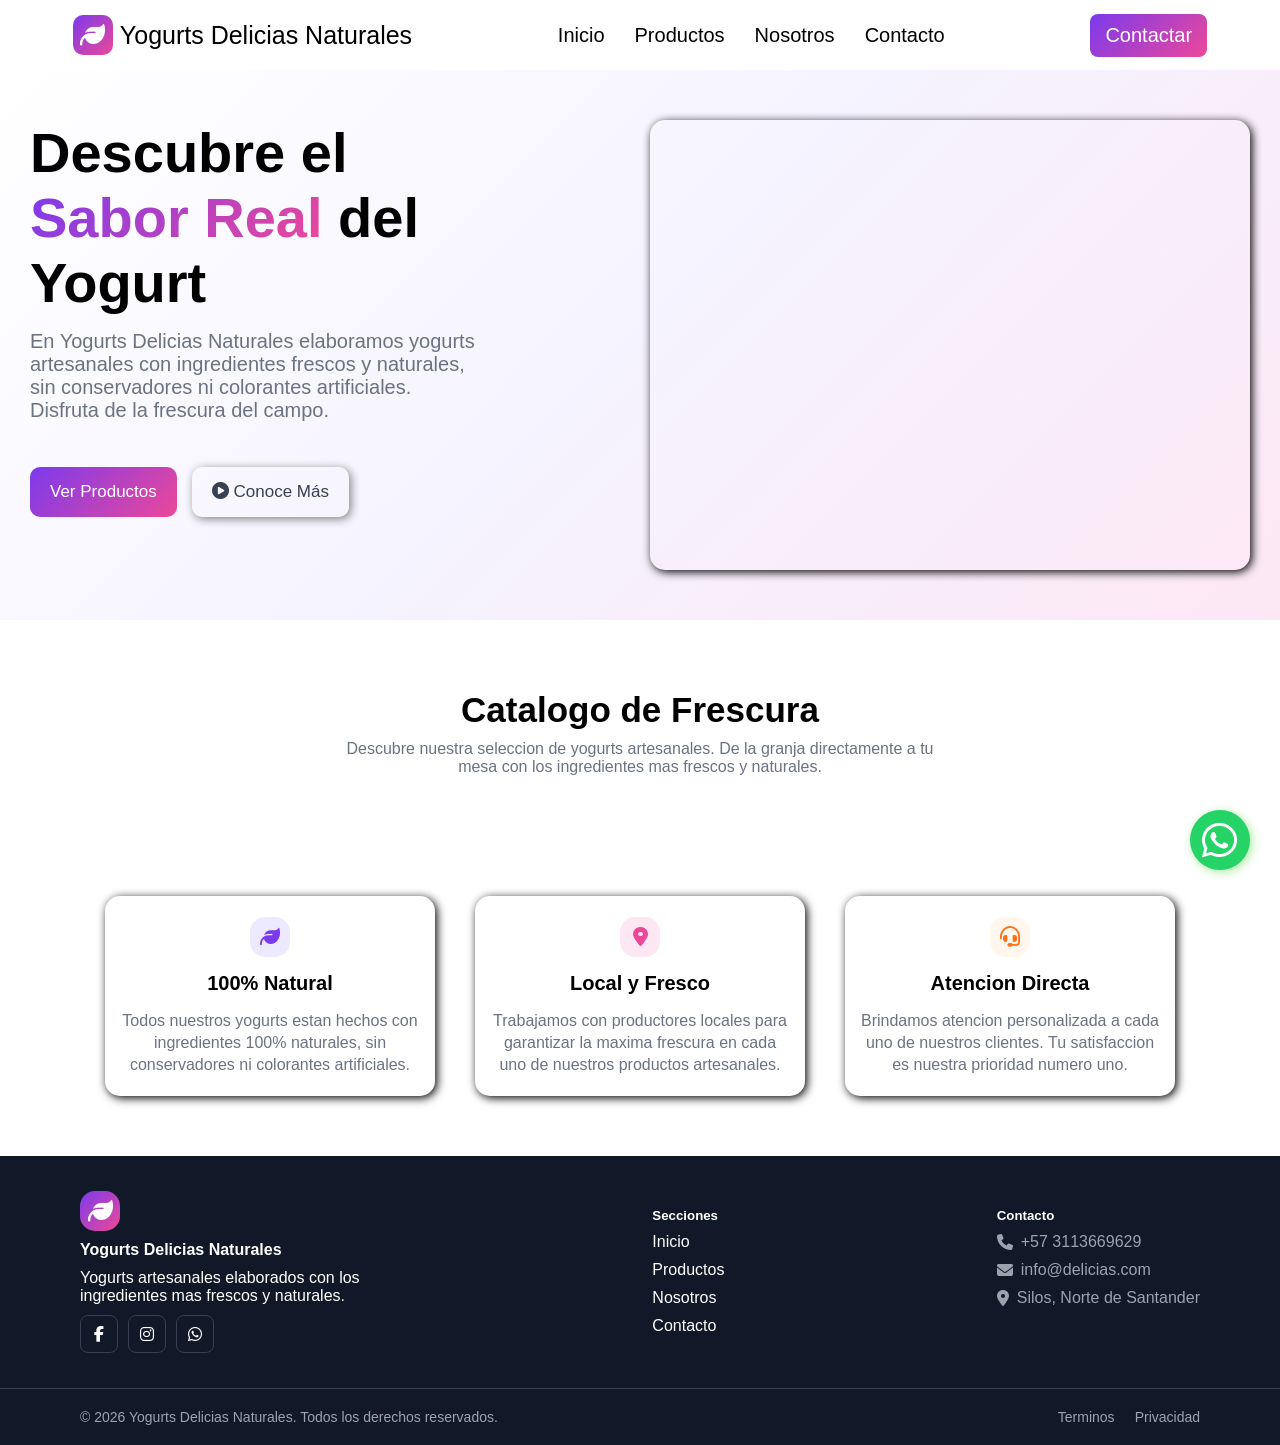
<file: index.html>
<!DOCTYPE html>
<html lang="es">

<head>
    <meta charset="UTF-8">
    <meta name="viewport" content="width=device-width, initial-scale=1.0">
    <link rel="stylesheet" href="https://cdnjs.cloudflare.com/ajax/libs/font-awesome/6.5.1/css/all.min.css">
    <link rel="stylesheet" href="/css/style.css">
    <title>Yogurts Delicias Naturales</title>

</head>

<body>

    <nav class="navbar">
        <div class="navbar__logo">
            <a href="" class="navbar__brand">
                <span class="navbar__icon">
                    <i class="fas fa-leaf"></i>
                </span>
                Yogurts Delicias Naturales
            </a>
        </div>
        <div class="navbar__menu">
            <a href="" class="navbar__link">Inicio</a>
            <a href="#products__grid" class="navbar__link">Productos</a>
            <a href="#footer" class="navbar__link">Nosotros</a>
            <a href="#footer" class="navbar__link">Contacto</a>
        </div>
        <a href="#footer" class="navbar__button">Contactar</a>
    </nav>
    <div class="fondo_nav"></div>

    <main>
        <section class="hero__section">

            <div class="hero__content">

                <h1 class="hero__title">Descubre el <br><span class="hero__highlight">Sabor Real</span> del <br>Yogurt
                </h1>

                <p class="hero__description">En Yogurts Delicias Naturales elaboramos yogurts artesanales con
                    ingredientes frescos y naturales, sin conservadores ni colorantes artificiales. Disfruta de la
                    frescura del campo.</p>

                <div class="hero__actions">

                    <a href="" class="hero__button hero__button--primary">Ver Productos</a>

                    <a href="" class="hero__button hero__button--secondary">
                        <i class="fas fa-play-circle"></i>
                        Conoce Más
                    </a>

                </div>


            </div>

            <div class="hero__image"></div>

        </section>

        <section class="products">

            <div class="products__header">
                <h2 class="products__title">Catalogo de Frescura</h2>
                <p class="products__description">Descubre nuestra seleccion de yogurts artesanales. De la granja directamente a tu mesa con los
                    ingredientes mas frescos y naturales.
                </p>
            </div>

            <div class="products__grid" id="products__grid">

                
            </div>

        </section>

        <section class="features">
            <div class="feature-card">
                <span class="feature-card__icon card-icon_1"><i class="fas fa-leaf"></i></span>
                <h4 class="feature-card__title">100% Natural</h4>
                <p class="feature-card__description">Todos nuestros yogurts estan hechos con ingredientes 100% naturales, sin conservadores ni colorantes artificiales.</p>
            </div>
            <div class="feature-card">
                <span class="feature-card__icon card-icon_2"><i class="fas fa-map-marker-alt"></i></span>
                <h4 class="feature-card__title">Local y Fresco</h4>
                <p class="feature-card__description">Trabajamos con productores locales para garantizar la maxima frescura en cada uno de nuestros productos artesanales.</p>
            </div>
            <div class="feature-card">
                <span class="feature-card__icon card-icon_3"><i class="fas fa-headset"></i></span>
                <h4 class="feature-card__title">Atencion Directa</h4>
                <p class="feature-card__description">Brindamos atencion personalizada a cada uno de nuestros clientes. Tu satisfaccion es nuestra prioridad numero uno.</p>
            </div>
        </section>
    </main>

    <footer id = "footer" class="footer">
            <div class="footer-flex">

                <div class="footer-brand">
                    
                    <div class="brand-icon-footer"><i class="fas fa-leaf"></i></div>
                    <h4>Yogurts Delicias Naturales</h4>
                    <p>Yogurts artesanales elaborados con los ingredientes mas frescos y naturales.</p>
                    <div class="social-links">
                        <a href="#"><i class="fab fa-facebook-f"></i></a>
                        <a href="#"><i class="fab fa-instagram"></i></a>
                        <a href="#"><i class="fab fa-whatsapp"></i></a>
                    </div>
                </div>

                <div class="footer-links">

                    <h5>Secciones</h5>
                    <a href="#inicio">Inicio</a>
                    <a href="#productos">Productos</a>
                    <a href="#nosotros">Nosotros</a>
                    <a href="#contacto">Contacto</a>
                
                </div>

                <div class="footer-links">

                    <h5>Contacto</h5>

                    <span><i class="fas fa-phone"></i> +57 3113669629</span>
                    <span><i class="fas fa-envelope"></i> info@delicias.com</span>
                    <span><i class="fas fa-map-marker-alt"></i> Silos, Norte de Santander</span>

                </div>
            </div>
            <div class="footer-bottom">
                <p>&copy; 2026 Yogurts Delicias Naturales. Todos los derechos reservados.</p>
                <div class="footer-bottom-links">
                    <a href="#">Terminos</a>
                    <a href="#">Privacidad</a>
                </div>
            </div>
    </footer>

    <a href="https://wa.me/3113669629" class="whatsapp-float" target="_blank">
        <i class="fab fa-whatsapp"></i>
    </a>
    <div class="fondo-nav-cel"></div>
    <script src="js/main.js"></script>
</body>

</html>
</file>
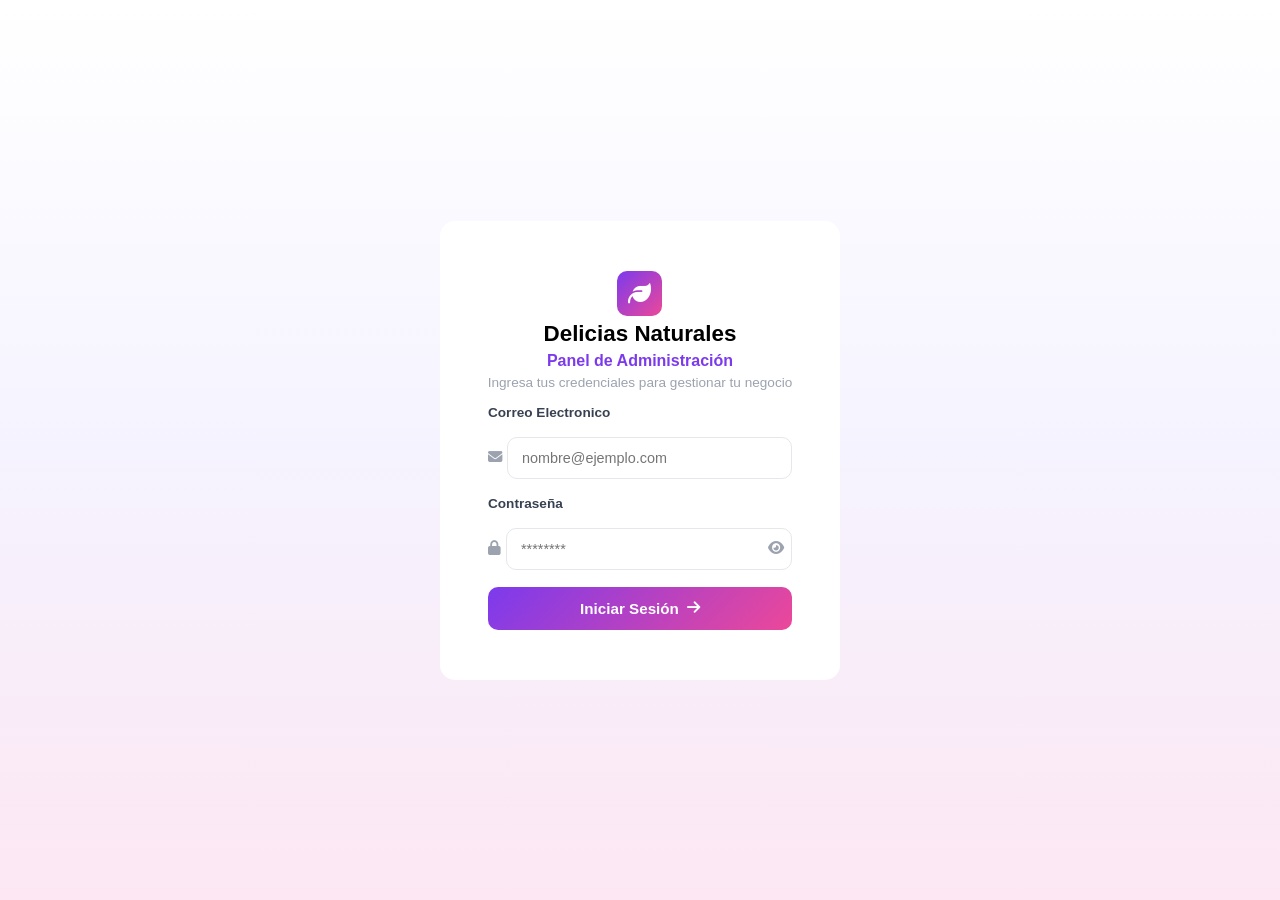
<file: admin.html>
<!DOCTYPE html>
<html lang="es">

<head>
    <meta charset="UTF-8">
    <meta name="viewport" content="width=device-width, initial-scale=1.0">
    <link rel="stylesheet" href="https://cdnjs.cloudflare.com/ajax/libs/font-awesome/6.5.1/css/all.min.css">
    <link rel="stylesheet" href="css/admin.css">
    <title>Panel de Admin</title>
</head>

<body>
    <nav class="navbar">
        <div class="navbar__logo">
            <a href="" class="navbar__brand">
                <span class="navbar__icon">
                    <i class="fas fa-leaf"></i>
                </span>
                Delicias Naturales
            </a>
        </div>
        <div class="navbar__user">
            <p class="navbar__welcome">Hola, <span class="navbar__username">Administrador</span></p>
            <a href="#" class="navbar__button"><i class="fas fa-sign-out-alt"></i> Salir</a>
        </div>
    </nav>

    <main class="admin">
        <section class="products">
            <h2 class="products__title">Productos</h2>
            <button class="btn-add" onclick="abrirPanelProducto()">
                <i class="fas fa-plus"></i> Nuevo Producto
            </button>
        </section>
        <section class="stats">
            <div class="stats__card">
                <p class="stats__label">Total</p>
                <h3 class="stats__value" id="total-products">12</h3>
            </div>
            <div class="stats__card">
                <p class="stats__label">Activos</p>
                <h3 class="stats__value" id="active-products">9</h3>
            </div>
            <div class="stats__card">
                <p class="stats__label">Sin Stock</p>
                <h3 class="stats__value" id="out-of-stock-products">3</h3>
            </div>
        </section>
        <section class="products-table">
            <div class="products-table__wrapper">
                <table class="products-table__table">
                    <thead>
                        <tr>
                            <th class="products-table__cell--id">Id</th>
                            <th>Nombre</th>
                            <th>Categoria</th>
                            <th>Precio</th>
                            <th>Stock</th>
                            <th>Estado</th>
                            <th>Acciones</th>
                        </tr>
                    </thead>
                    <tbody id="products-body">

                    </tbody>
                </table>
            </div>
        </section>
    </main>
    <div class="product-form">



        <div class="product-form__container">

            <div class="product-form__header">
                <h3 class="product-form__title">Nuevo Producto</h3>
                <button class="product-form__close" onclick="ocultarPanelProducto()"><i
                        class="fas fa-times"></i></button>
            </div>

            <form class="product-form__form">

                <label class="product-form__label" for="nombre">Nombre</label>
                <input class="product-form__input" type="text" placeholder="Ej: Yogurt de Fresa" id="nombre" required>

                <label class="product-form__label" for="categoria">Categoria</label>
                <input class="product-form__input" type="text" id="categoria" placeholder="Ej: Frutas" required>

                <div class="product-form__row">

                    <div class="product-form__group">

                        <label class="product-form__label" for="precio">Precio($)</label>
                        <input class="product-form__input" type="number" id="precio" step="0.01" min="0" placeholder="0"
                            required>

                    </div>

                    <div class="product-form__group">

                        <label class="product-form__label" for="stock">Stock</label>
                        <input class="product-form__input" type="number" id="stock" min="0" placeholder="0">

                    </div>

                </div>

                <div class="product-form__row">

                    <div class="product-form__group">

                        <label class="product-form__label" for="estado">Estado</label>
                        <select class="product-form__select" id="estado" required>
                            <option selected>Activo</option>
                            <option>Inactivo</option>
                        </select>

                    </div>

                </div>

                <label class="product-form__label" for="url">URL de Imagen</label>
                <input class="product-form__input" type="text" id="url" placeholder="https://">

                <div class="product-form__actions">
                    <button type="button" class="product-form__button product-form__button--cancel"
                        onclick="ocultarPanelProducto()">Cancelar</button>
                    <button class="product-form__button product-form__button--save" onclick="">Guardar</button>
                </div>

            </form>
        </div>
    </div>
    <div id="mensaje">hola</div>
    <script src="js/admin.js"></script>
</body>

</html>
</file>
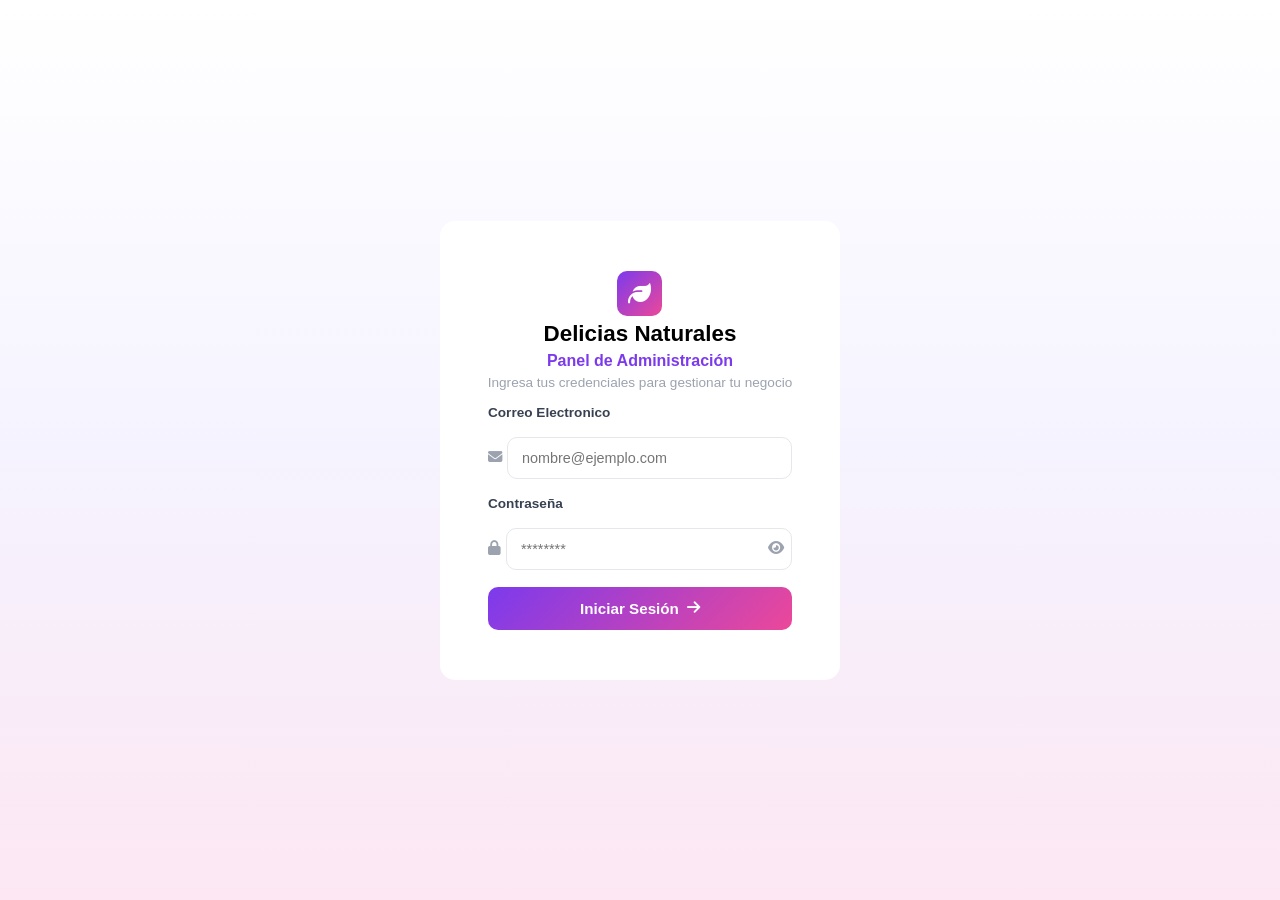
<file: login.html>
<!DOCTYPE html>
<html lang="en">

<head>
    <meta charset="UTF-8">
    <meta name="viewport" content="width=device-width, initial-scale=1.0">
    <link rel="stylesheet" href="https://cdnjs.cloudflare.com/ajax/libs/font-awesome/6.5.1/css/all.min.css">
    <link rel="stylesheet" href="css/login.css">
    <title>Inicio Sesión</title>
</head>

<body>

    <div class="login">

        <div class="login__header">
            <span class="login__icon">
                <i class="fas fa-leaf"></i>
            </span>

            <h1 class="login__title">Delicias Naturales</h1>

            <h4 class="login__subtitle">Panel de Administración</h4>

            <p class="login__description">Ingresa tus credenciales para gestionar tu negocio</p>

        </div>

        <form class="login__form">

            <label class="login__label" for="email">Correo Electronico</label>

            <div class="login__input-group">
                <i class="fas fa-envelope"></i>
                <input class="login__input" type="email" id="email" placeholder="nombre@ejemplo.com" required>
            </div>

            <label class="login__label" for="password">Contraseña</label>

   

                <div class="login__input-group">

                    <i class="fas fa-lock"></i>
                    <input class="login__input" type="password" id="password" placeholder="********" required>
                    <i id="togglePass" class="fas fa-eye"></i>
                </div>
                    
                

    
            <div class="login__error">
                
            </div>
            <button class="login__button">Iniciar Sesión <i class="fas fa-arrow-right"></i></button>
        </form>

    </div>
    <script src="js/login.js"></script>
</body>

</html>
</file>
<file: css/style.css>
* {
    margin: 0;
    padding: 0;
}

body {
    background-color: white;
    font-family: 'Inter', sans-serif;
}

a {
    text-decoration: none;
    color: black;
}

.navbar {
    width: 100%;
    height: 70px;
    position: fixed;
    background-color: white;
    display: flex;
    align-items: center;
    justify-content: space-around;
}

.navbar__menu a:hover {
    color: #7c3aed;
}

.fondo_nav {
    width: 100%;
    height: 70px;
}

.navbar__menu {

    display: flex;
    font-size: 20px;
    gap: 30px;
}

.navbar__brand {
    font-size: 25px;
    font-weight: 500;
    display: flex;
    align-items: center;
    gap: 7px;
}

.navbar__button {
    font-size: 20px;
    padding: 10px 15px;
    border-radius: 8px;
    background: linear-gradient(135deg, #7c3aed 0%, #ec4899 100%);
    color: white;
}

.navbar__icon {
    width: 40px;
    height: 40px;
    border-radius: 10px;
    background: linear-gradient(135deg, #7c3aed 0%, #ec4899 100%);
    color: white;
    display: flex;
    align-items: center;
    justify-content: center;
}

.hero__section {
    padding: 50px 0;
    width: 100%;
    display: flex;
    gap: 20px;
    justify-content: center;
    flex-wrap: wrap;
    background: linear-gradient(135deg, #ffffff 0%, #f5f3ff 50%, #fce7f3 100%);
}

.hero__content {
    width: 600px;
    display: flex;
    flex-direction: column;
    gap: 15px;

}

.hero__image {
    width: 600px;
    height: 450px;
    background-image: url("https://images.unsplash.com/photo-1488477181946-6428a0291777?w=600&h=500&fit=crop");
    border-radius: 15px;
    box-shadow: 2px 2px 10px black;
}

.hero__title {
    font-size: 56px;
}

.hero__highlight {
    background: linear-gradient(135deg, #7c3aed 0%, #ec4899 100%);
    -webkit-background-clip: text;
    -webkit-text-fill-color: transparent;
    background-clip: text;
}

.hero__description {
    width: 450px;
    font-size: 20px;
    color: #6b7280;
}

.hero__actions {
    margin-top: 30px;
    display: flex;
    gap: 15px;
}

.hero__button {
    padding: 15px 20px;
    border-radius: 10px;
    font-size: 17px;
}

.hero__button:hover {
    transition: 0.5s;
    transform: translateY(-2px);
}

.hero__button--primary {
    background: linear-gradient(135deg, #7c3aed 0%, #ec4899 100%);

    color: white;
}

.hero__button--secondary {
    color: #374151;
    box-shadow: 2px 2px 10px gray;
}

.hero__button--secondary:hover {
    border: 2px solid #7c3aed;
    color: #7c3aed;

}

.products {
    margin: 70px 0;
    width: 100%;
    display: flex;
    flex-direction: column;
    align-items: center;
    gap: 50px;
}

.products__grid {
    width: 100%;
    display: grid;
    grid-template-columns: repeat(auto-fill, minmax(300px, 310px));
    justify-content: center;
    align-items: center;
    gap: 30px;
}

.product-card {
    width: 100%;
    display: flex;
    flex-direction: column;
    gap: 10px;
    border-radius: 15px;
    box-shadow: 2px 2px 10px black;
}

.product-card__image {
    width: 100%;
    height: 200px;
    border-radius: 15px 15px 0 0;
    background-position: center;
    background-size: cover;
}

.product-card .img1 {
    background-image: url("https://images.unsplash.com/photo-1488477181946-6428a0291777?w=350&h=200&fit=crop");
}

.product-card .img2 {
    background-image: url("https://images.unsplash.com/photo-1488477181946-6428a0291777?w=350&h=200&fit=crop");
}

.product-card .img3 {
    background-image: url("https://images.unsplash.com/photo-1488477181946-6428a0291777?w=350&h=200&fit=crop");
}

.product-card .img4 {
    background-image: url("https://images.unsplash.com/photo-1488477181946-6428a0291777?w=350&h=200&fit=crop");
}

.product-card__button {
    align-self: center;
    width: 90%;
    background: linear-gradient(135deg, #7c3aed 0%, #ec4899 100%);
    color: white;
    font-weight: 700;
    border-radius: 10px;
    text-align: center;
    padding: 8px 0;
    margin-bottom: 10px;
}

.product-card h3,
.product-card p {
    margin-left: 5%;
}

.product-card__name {
    font-size: 18px;
}

.product-card__price {
    font-size: 20x;
    color: #7c3aed;

}

.product-card__category {
    color: #9ca3af;
    font-size: 14px;
}

.products__header {
    width: 100%;
    display: flex;
    flex-direction: column;
    align-items: center;
    gap: 10px;
}

.products__description {
    text-align: center;
    width: 600px;
    color: #6b7280;
}

.products__title {
    font-size: 35px;
    font-weight: 900;
}

.features {
    width: 100%;
    display: flex;
    flex-wrap: wrap;
    justify-content: center;
    gap: 40px;
}

.feature-card {
    width: 300px;
    height: 200px;
    display: flex;
    flex-direction: column;
    align-items: center;
    justify-content: center;
    gap: 15px;
    box-shadow: 2px 2px 10px black;
    border-radius: 15px;
    padding: 0 15px;
}

.feature-card__icon {
    width: 40px;
    height: 40px;
    border-radius: 15px;
    display: flex;
    justify-content: center;
    align-items: center;
    font-size: 20px;
}

.feature-card .card-icon_1 {
    background-color: #ede9fe;
    color: #7c3aed;
}

.feature-card .card-icon_2 {
    background-color: #fce7f3;
    color: #ec4899;
}

.feature-card .card-icon_3 {
    background-color: #fff7ed;
    color: #f97316;
}

.feature-card__description {
    text-align: center;
    color: #6b7280;
    line-height: 22px;
}

.feature-card__title {
    font-size: 20px;
}

.whatsapp-float {
    width: 60px;
    height: 60px;
    position: fixed;
    bottom: 30px;
    right: 30px;
    font-size: 40px;
    background-color: #25d366;
    color: white;
    border-radius: 100%;
    display: flex;
    justify-content: center;
    align-items: center;
    box-shadow: 2px 2px 10px rgba(37, 211, 10, 0.4);
    transition: 0.5s;
}

.whatsapp-float:hover {
    transform: scale(1.05);
}

.footer {
    margin-top: 60px;
    background-color: #111827;
    color: white;
}

.brand-icon-footer {
    width: 40px;
    height: 40px;
    background: linear-gradient(135deg, #7c3aed 0%, #ec4899 100%);
    font-size: 25px;
    display: flex;
    justify-content: center;
    align-items: center;
    border-radius: 15px;
}

.footer-flex {
    padding: 35px 80px;
    display: flex;
    align-items: baseline;
    justify-content: space-between;
    gap: 50px;
}

.footer-brand {
    max-width: 300px;
    display: flex;
    flex-direction: column;
    gap: 10px;
}

.footer-links {
    display: flex;
    flex-direction: column;
    gap: 10px;
}

.footer-links a {
    color: white;
}

.footer-links span {
    color: #9ca3af;
    display: flex;
    align-items: center;
    gap: 8px;
}

.footer-bottom {
    display: flex;
    justify-content: space-between;
    align-items: center;
    padding: 20px 80px;
    border-top: 1px solid #374151;
    font-size: 14px;
    color: #9ca3af;
}

.footer-bottom-links {
    display: flex;
    gap: 20px;
}

.footer-bottom-links a {
    color: #9ca3af;
}

.social-links {
    display: flex;
    gap: 10px;
}

.social-links a {
    width: 36px;
    height: 36px;
    border-radius: 8px;
    border: 1px solid #374151;
    color: white;
    display: flex;
    align-items: center;
    justify-content: center;
}

.social-links a:hover {
    border-color: #7c3aed;
    color: #7c3aed;
}

@media (max-width:880px) {
    .navbar__menu {
        background-color: white;
        width: 100%;
        height: 55px;
        position: fixed;
        bottom: 0;
        justify-content: center;
        align-items: center;
    }

    .whatsapp-float {
        bottom: 60px;
    }

    .fondo-nav-cel {
        width: 100%;
        height: 55px;
    }

    .navbar {
        position: static;
        justify-content: space-between;
    }

    .navbar__logo {
        padding-left: 20px;
    }

    .navbar__button {
        margin-right: 20px;
    }

    .fondo_nav {
        display: none;
    }

    .hero__image {
        width: 70vw;
        height: 55vw;
        background-position: center;
        background-size: cover;
    }

    .hero__description {
        text-align: center;
    }

    .hero__content {
        align-items: center;
    }

    .footer-flex {
        flex-direction: column;
        align-items: center;
        text-align: center;
        gap: 30px;
        padding: 30px 20px;
    }

    .footer-brand {
        align-items: center;
    }

    .social-links {
        justify-content: center;
        display: flex;
        gap: 15px;
    }

    .footer-links {
        align-items: center;
    }

    .footer-bottom {
        flex-direction: column;
        align-items: center;
        gap: 10px;
        text-align: center;
    }


}

@media (max-width:400px) {
    .navbar__menu {
        font-size: 4vw;
    }
}

@media (max-width:600px) {
    .whatsapp-float {
        right: 5vw;
        bottom: 20vw;
    }

    .hero__description {
        text-align: center;
    }

    .hero__content {
        width: 90vw;
        align-items: center;
    }

    .hero__title {
        font-size: 10vw;
    }


    .hero__description {
        width: 65vw;
        font-size: 4vw;
        text-align: center;
    }

    .navbar__brand {
        font-size: 4vw;
    }

    .navbar__icon {
        width: 7.5vw;
        height: 7.5vw;

    }

    .navbar__button {
        font-size: 3.5vw;
        padding: 2vw 3vw;

    }

    .hero__actions {
        margin-top: 0;
        flex-direction: column;
    }

    .hero__button {
        padding: 2vw 25vw;

        font-size: 3vw;
    }

    .products__title {
        font-size: 7vw;

    }

    .products__description {
        width: 85vw;
        font-size: 4vw;
    }

    .products__grid {
        width: 90vw;

    }

    .product-card {
        width: 100%;

    }

    .footer-flex {
        padding: 25px 15px;
        gap: 25px;
    }

    .footer-brand h4 {
        font-size: 4vw;
    }

    .footer-brand p {
        font-size: 3.5vw;
    }

    .footer-links h5 {
        font-size: 4vw;
    }

    .footer-links a,
    .footer-links span {
        font-size: 3.5vw;
    }

    .footer-bottom p,
    .footer-bottom-links a {
        font-size: 3vw;
    }
}
</file>
<file: css/admin.css>
* {
  margin: 0;
  padding: 0;
  font-family: "Inter", sans-serif;
}

body {
  background-color: #f9fafb;
}

a {
  text-decoration: none;
  color: black;
}

.navbar {
  width: 100%;
  height: 50px;
  display: flex;
  justify-content: space-between;
  align-items: center;
  background-color: whitesmoke;
}

.navbar__user {
  padding-right: 30px;
  display: flex;
  gap: 40px;
  align-items: center;
}

.navbar__logo {
  padding-left: 30px;
}

.navbar__icon {
  width: 30px;
  height: 30px;
  border-radius: 10px;
  background: linear-gradient(135deg, #7c3aed 0%, #ec4899 100%);
  color: white;
  display: flex;
  align-items: center;
  justify-content: center;
}

.navbar__brand {
  font-size: 18px;
  font-weight: 700;
  display: flex;
  align-items: center;
  gap: 7px;
}

.navbar__button {
  padding: 7px 14px;
  border: 1px solid #e5e7eb;
  border-radius: 10px;
  color: #6b7280;
  font-size: 12.8px;
  cursor: pointer;
}

.navbar__button:hover {
  border: 1px solid #ef4444;
  color: #ef4444;
}

.navbar__welcome {
  font-size: 13.6px;
  color: #6b7280;
}

.navbar__username {
  font-weight: bolder;
}

.admin {
  width: 100%;
  display: flex;
  flex-direction: column;
  align-items: center;
  padding: 40px 0;
  gap: 30px;
}

.products {
  width: 80%;
  display: flex;
  justify-content: space-between;
}

.btn-add {
  display: flex;
  justify-content: center;
  align-items: center;
  gap: 6px;
  border: none;
  border-radius: 10px;
  background: linear-gradient(135deg, #7c3aed 0%, #ec4899 100%);
  color: white;
  padding: 9px 18px;
  cursor: pointer;
}

.btn-add:hover {
  opacity: 0.9;
}

.stats {
  width: 80%;
  display: flex;
  gap: 15px;
  flex-wrap: wrap;
}

.stats__card {
  width: 100px;
  height: 50px;
  padding: 10px 20px;
  display: flex;
  flex-direction: column;
  justify-content: center;
  align-items: center;
  border-radius: 8px;
  box-shadow: 1px 1px 15px gray;
  background-color: white;
}

.stats__label {
  font-size: 12px;
  color: #6b7280;
  font-weight: 500;
}

.stats__value {
  font-size: 27.2px;
  font-weight: 800;
  color: #111827;
}

.products-table__wrapper {
  width: 100%;
  overflow-x: auto;
  -webkit-overflow-scrolling: touch;
  border: 1px solid #e5e7eb;
  border-radius: 12px;
}

.products-table__table {
  border-collapse: separate;
  border-spacing: 0;
  width: 100%;
  min-width: 700px;
  font-size: 0.9rem;
}

thead tr {
  background-color: #f9fafb;
}

thead th {
  text-align: left;
  padding: 14px 20px;
  font-size: 0.72rem;
  font-weight: 600;
  color: #9ca3af;
  text-transform: uppercase;
  letter-spacing: 0.6px;
  border-bottom: 1px solid #e5e7eb;
  white-space: nowrap;
}

td {
  padding: 14px 20px;
  border-bottom: 1px solid #f3f4f6;
  text-align: left;
  color: #374151;
  vertical-align: middle;
  white-space: nowrap;
}

tbody tr:last-child td {
  border-bottom: none;
}

tbody tr:hover {
  background-color: #f9fafb;
  transition: background 0.15s ease;
}

.products-table__cell--id {
  display: none;
}

.products-table__cell--name {
  font-weight: 600;
  color: #111827;
  min-width: 160px;
}

.products-table__cell--price {
  font-weight: 600;
  color: #111827;
}

.products-table__cell--status span {
  display: inline-block;
  padding: 4px 12px;
  border-radius: 999px;
  font-size: 0.78rem;
  font-weight: 500;
}

.status--active {
  background-color: #dcfce7;
  color: #15803d;
}

.status--inactive {
  background-color: #f3f4f6;
  color: #6b7280;
}

.products-table__actions {
  display: flex;
  gap: 8px;
  align-items: center;
}

.action-btn {
  border: 1px solid #e5e7eb;
  border-radius: 6px;
  padding: 6px 10px;
  color: #6b7280;
  background: transparent;
  cursor: pointer;
  transition: color 0.15s, border-color 0.15s, background 0.15s;
  line-height: 1;
  font-size: 0.85rem;
}

.action-btn:hover {
  background-color: #f9fafb;
}

.products-table__button--update:hover {
  color: #7c3aed;
  border-color: #7c3aed;
  background-color: #f5f3ff;
}

.products-table__button--delete:hover {
  color: #ef4444;
  border-color: #ef4444;
  background-color: #fef2f2;
}
.products-table {
  width: 80%;
}
.product-form {
  position: fixed;
  width: 100%;
  top: 0;
  bottom: 0;
  right: 0;
  left: 0;
  height: 100%;
  background-color: rgba(0, 0, 0, 0.5);
  display: flex;
  align-items: center;
  justify-content: center;
  display: none;
}
.product-form__container {
  z-index: 100;
  padding: 20px 30px;
  width: 350px;
  background-color: white;
  display: flex;
  flex-direction: column;
  border-radius: 15px;
}
.product-form__header {
  display: flex;
  justify-content: space-between;
}
.product-form__close {
  border: none;
  cursor: pointer;
  background-color: white;
}
.product-form__close:hover {
  color: #ef4444;
}
.product-form__form {
  margin-top: 20px;
  display: flex;
  flex-direction: column;
  gap: 12px;
}
.product-form__row {
  width: 100%;
  display: flex;
  gap: 2%;
}

.product-form__group {
  width: 49%;
  display: flex;
  flex-direction: column;
  gap: 12px;
}
.product-form__input,
.product-form__select {
  padding: 9px 12px;
  border: 1.5px solid #e5e7eb;
  border-radius: 8px;
  font-size: 13.6px;
  color: #111827;
}

.product-form__input:focus,
.product-form__select:focus {
  outline: none;
  border-color: #7c3aed;
}
.product-form__label {
  font-size: 12.8px;
  font-weight: 600;
  color: #374151;
}
.product-form__title {
  font-size: 16px;
  font-weight: 700;
}
.product-form__actions {
  width: 100%;
  display: flex;
  gap: 10px;
  justify-content: flex-end;
}
.product-form__button {
  padding: 9px 18px;
  border: 1px solid #e5e7eb;
  border-radius: 8px;
  background: white;
  font-weight: 600;
  font-size: 12.8px;
  cursor: pointer;
}
.product-form__button--save {
  color: white;
  background: linear-gradient(135deg, #7c3aed 0%, #ec4899 100%);
}
.product-form__button:hover {
  transform: scale(0.96);
}

#mensaje {
  display: flex;
  justify-content: center;
  align-items: center;
  position: fixed;
  right: 10px;
  bottom: -60px;
  width: 200px;
  height: 50px;

  border-radius: 10px;
}
.mensaje {
  transition: 4s;
  transform: translateY(-80px);
}
.mensaje-error {
  background-color: #fee2e2;
  color: #b91c1c;
}
.mensaje-exito {
  background-color: #dcfce7;
  color: #166534;
}

@media (max-width: 640px) {
  thead th,
  td {
    padding: 12px 14px;
    font-size: 0.85rem;
  }

  .products-table__cell--name {
    min-width: 120px;
  }
}
</file>
<file: css/login.css>
*{
    margin: 0;
    padding: 0;
    font-family: 'Inter', sans-serif;
}
body{
    background: linear-gradient(180deg, white 0%, #f5f3ff 50%, #fce7f3 100%);
    display: flex;
    align-items: center;
    height: 100vh;
}
.login{
    background-color: white;
    width: 400px;
    margin: 0 auto;
    display: flex;
    flex-direction: column;
    align-items: center;
    gap: 15px;
    padding: 50px 0;
    border-radius: 15px;
   
}
.login__header{
    display: flex;
    flex-direction: column;
    align-items: center;
    gap: 5px;
}
.login__icon{
    width: 45px;
    height: 45px;
    background: linear-gradient(135deg, #7c3aed 0%, #ec4899 100%);
    color: white;
    display: flex;
    align-items: center;
    justify-content: center;
    border-radius: 10px;
    font-size: 23px;
    
}
.login__subtitle{
    color: #7c3aed;
    font-size: 16px;
}
.login__description{
    font-size: 13.6px;
    color: #9ca3af;
}
.login__title{
    font-size: 22.4px;
    font-weight: 700;
}
.login__form{
    width: 304px;
    display: flex;
    flex-direction: column;
    gap: 17px;
}
.login__label{
    font-size: 13.6px;
    font-weight: 600;
    color: #374151;
}
.login__input{
    width: 100%;
    border: 1.5px solid #e5e7eb;
    padding: 12px 14px 12px 14px;
    border-radius: 10px;
    font-size: 14.4px;
    color: #1f2937;
}
.login__input:focus{
    outline: none;
    border-color: #7c3aed;
}
.login__input-group i{
    color: #9ca3af;
    font-size: 14.4px;
}
.login__input-group{
    display: flex;
    align-items: center;
    gap: 5px;
    position: relative;
}
.login__error{
    display: none;
    border-radius: 1.5px solid #fecaca;
    background-color: #fef2f2;
    color: #dc2626;
    padding: 10px 14px;
    border-radius: 10px;
    font-size: 13.6px;
    text-align: center;
}
.login__button{
    background: linear-gradient(135deg, #7c3aed 0%, #ec4899 100%);
    color: white;
    width: 100%;
    padding: 13px;
    border: none;
    border-radius: 10px;
    font-weight: 600;
    font-size: 15.2px;
    cursor: pointer;
    transition: opacity 0.2s;
    display: flex;
    align-items: center;
    justify-content: center;
    gap: 8px;
    
}
#togglePass{
    position: absolute;
    right: 8px;
    z-index: 50;
}
</file>
